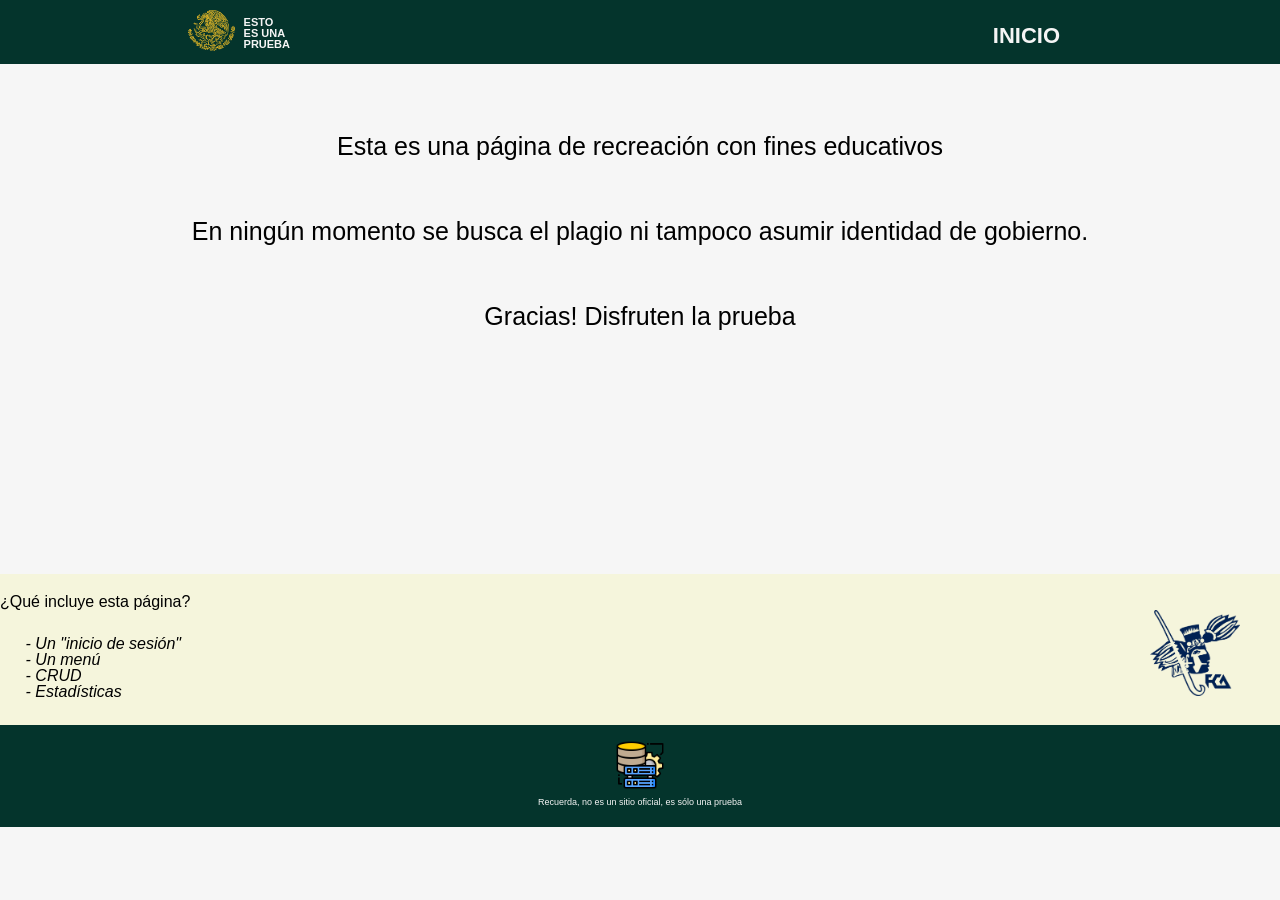
<file: index.html>
<!DOCTYPE html>

<html lang = "es">

    <head>

        <meta charset="UTF-8">
        <meta name="viewport" content="width=device-width">

        <title>Sistema de gestión de bancos</title>

        <link rel="stylesheet" href="reset.css">
        <link rel="stylesheet" href="style_menu.css">
        
    </head>

    <body>

        <header>
            <div class="caja2">
                <h1><img id="aguila" src="images/aguila.png"></h1>
                <nav>
                    <ul>
                        <li id="sistema2">Esto es una prueba</li>
                        <li><a href="menu.html">Inicio</a></li>
                    </ul>
                </nav>
            </div>
        </header>

        <main>

            <section class="principio">

                <p>Esta es una página de recreación con fines <strong>educativos</strong></p>

                <p>En ningún momento se busca el plagio ni tampoco asumir identidad de gobierno.</p>

                <p>Gracias! Disfruten la prueba</p>
            </section>

            <div class="diferencias-contenido">

                <h2>¿Qué incluye esta página? </h2>

                <ul class="diferencias-lista">
                    <li>- Un "inicio de sesión"</li>
                    <li>- Un menú</li>
                    <li>- CRUD</li>
                    <li>- Estadísticas</li>
                </ul>


                <img src="images/fca.png" class = "fca">

            </div>
        </main>

        <footer>
            <img class="final" src="images/admin.png">
            <p class="recordatorio">Recuerda, no es un sitio oficial, es sólo una prueba</p>
        </footer>
    </body>
</html>
</file>
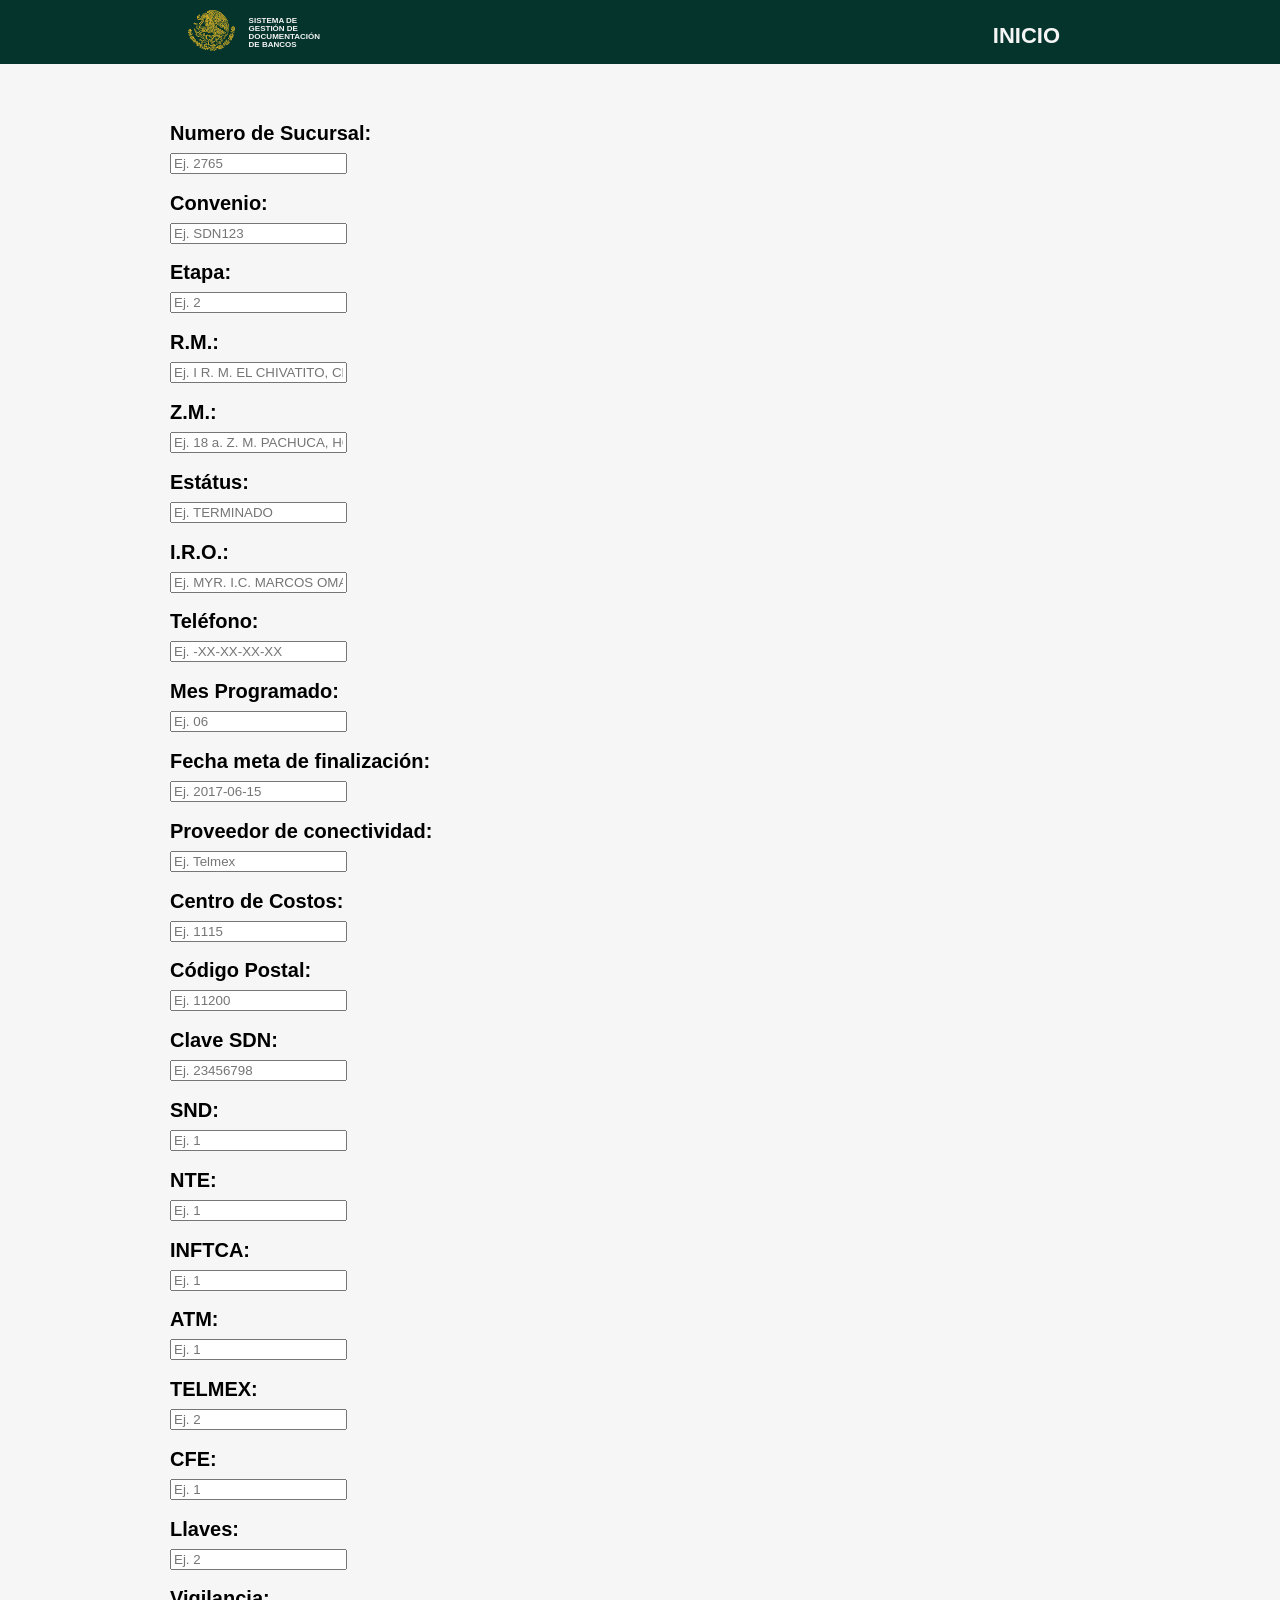
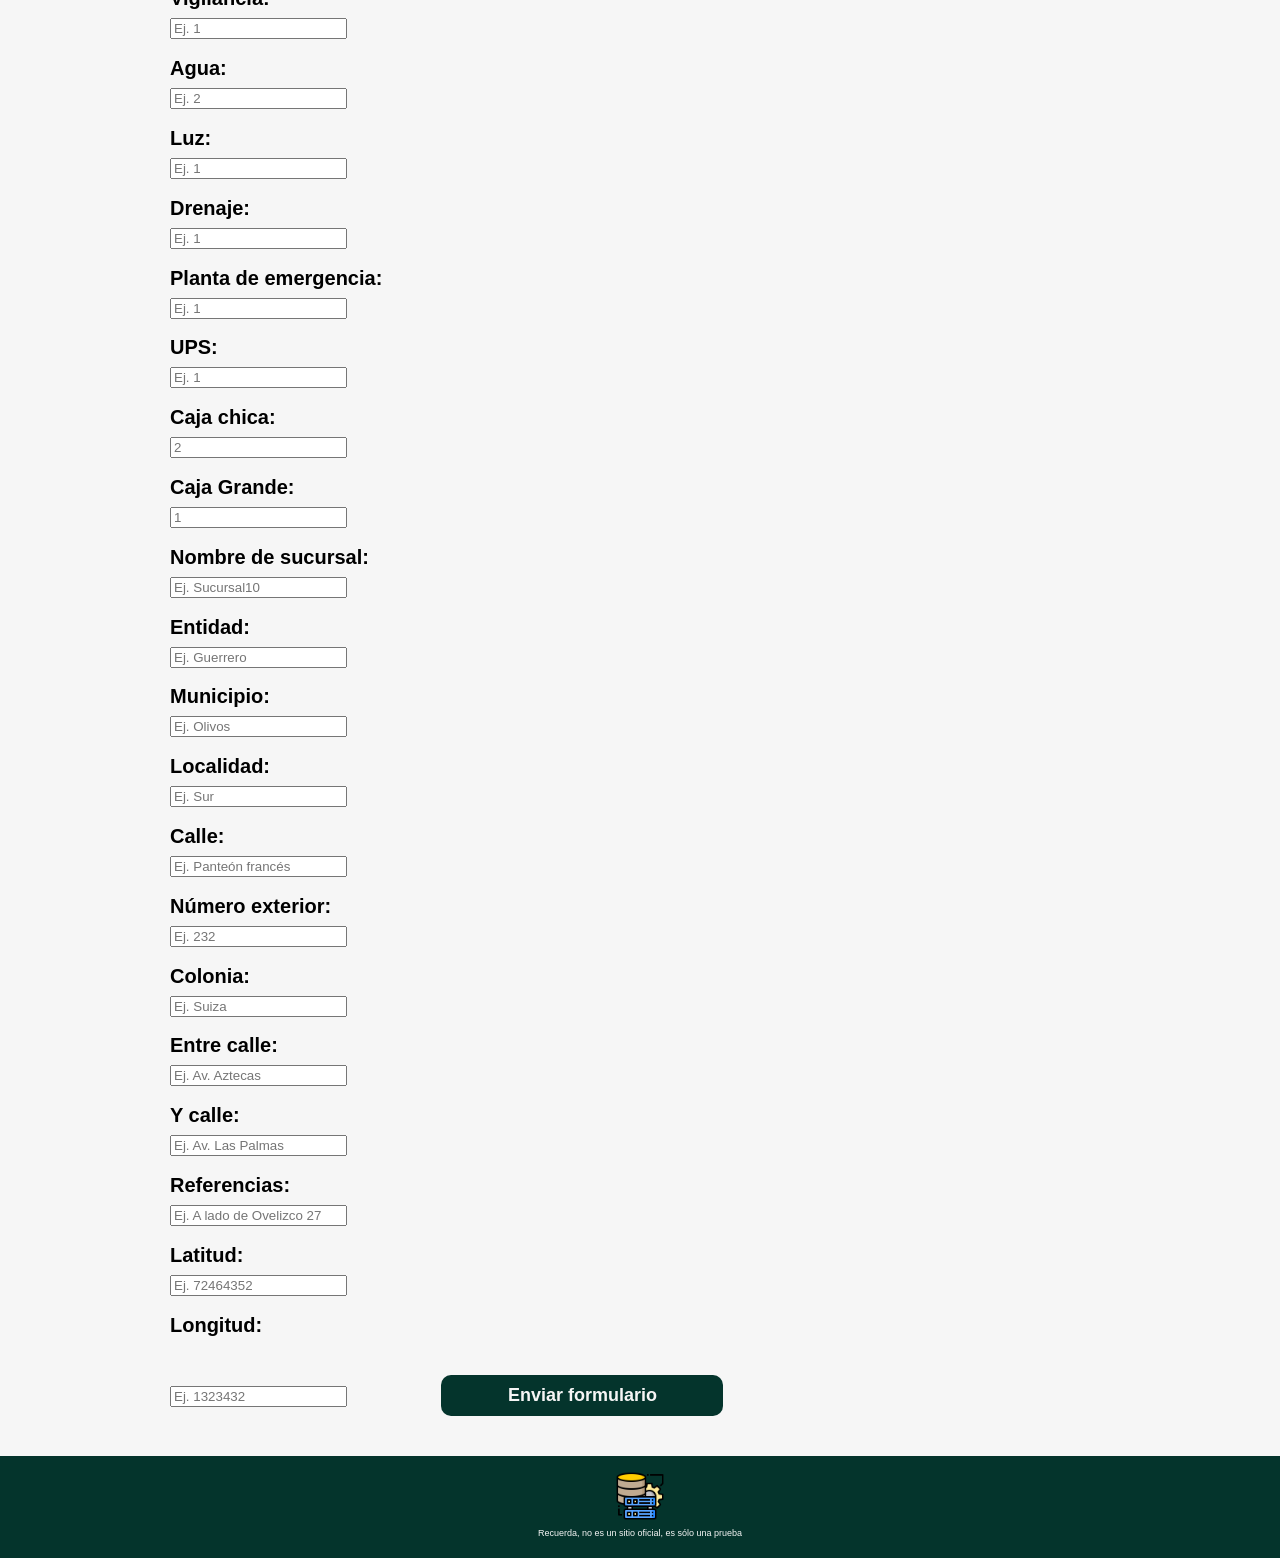
<file: formulario_insert.html>
<!DOCTYPE html>

<html>

<head>
    <meta charset="UTF-8">
    <meta name="viewport" content="width=device-width">
    <title>Insertar</title>
    <link rel="stylesheet" href="reset.css">
    <link rel = "stylesheet" href="style_menu.css">


</head>

<body>
    <header>
        <div class="caja">
            <h1><img id="aguila" src="images/aguila.png" alt="Escudo de México"></h1>
            <nav>
                <ul>
                    <li id="sistema">Sistema de Gestión de Documentación de Bancos</li>
                    <li><a href="menu.html">Inicio</a></li>
                </ul>
            </nav>
        </div>
    </header>

    <main class="main_soporte">
        <form action="Insert.php" method="POST">
            <label>Numero de Sucursal: </label>
            <input type="text" name="noSucursal" required placeholder="Ej. 2765">

            <label>Convenio: </label>
            <input type="text" name="convenio" required placeholder="Ej. SDN123">

            <label>Etapa: </label>
            <input type="text" name="etapa" required placeholder="Ej. 2">

            <label>R.M.: </label>
            <input type="text" name="rm" required placeholder="Ej. I R. M. EL CHIVATITO, CD. MEXICO">

            <label>Z.M.: </label>
            <input type="text" name="zm" required placeholder="Ej. 18 a. Z. M. PACHUCA, HGO.">

            <label>Estátus: </label>
            <input type="text" name="estatus" required placeholder="Ej. TERMINADO">

            <label>I.R.O.: </label>
            <input type="text" name="iro" required placeholder="Ej. MYR. I.C. MARCOS OMAR RAMIREZ GUADO">

            <label>Teléfono: </label>
            <input type="text" name="tel" required placeholder="Ej. -XX-XX-XX-XX">

            <label>Mes Programado: </label>
            <input type="text" name="mesProgramado" required placeholder="Ej. 06">

            <label>Fecha meta de finalización: </label>
            <input type="text" name="mesTerminado" required placeholder="Ej. 2017-06-15">

            <label>Proveedor de conectividad: </label>
            <input type="text" name="proveedorConect" required placeholder="Ej. Telmex">

            <label>Centro de Costos: </label>
            <input type="text" name="centroCostos" required placeholder="Ej. 1115">

            <label>Código Postal: </label>
            <input type="text" name="cp" required placeholder="Ej. 11200">

            <label>Clave SDN: </label>
            <input type="text" name="claveSDN" required placeholder="Ej. 23456798">

            <label>SND: </label>
            <input type="text" name="snd" required placeholder="Ej. 1">

            <label>NTE: </label>
            <input type="text" name="nte" required placeholder="Ej. 1">

            <label>INFTCA: </label>
            <input type="text" name="inftca" required placeholder="Ej. 1">

            <label>ATM: </label>
            <input type="text" name="atm" required placeholder="Ej. 1">

            <label>TELMEX: </label>
            <input type="text" name="telmex" required placeholder="Ej. 2">

            <label>CFE: </label>
            <input type="text" name="cfe" required placeholder="Ej. 1">

            <label>Llaves: </label>
            <input type="text" name="llaves" required placeholder="Ej. 2">

            <label>Vigilancia: </label>
            <input type="text" name="vigilancia" required placeholder="Ej. 1">

            <label>Agua: </label>
            <input type="text" name="agua" required placeholder="Ej. 2">

            <label>Luz: </label>
            <input type="text" name="luz" required placeholder="Ej. 1">

            <label>Drenaje: </label>
            <input type="text" name="drenaje" required placeholder="Ej. 1">

            <label>Planta de emergencia: </label>
            <input type="text" name="plantaEmergencia" required placeholder="Ej. 1">

            <label>UPS: </label>
            <input type="text" name="ups" required placeholder="Ej. 1">

            <label>Caja chica: </label>
            <input type="text" name="cajaChica" required placeholder="2">

            <label>Caja Grande: </label>
            <input type="text" name="cajaGrande" required placeholder="1">

            <label>Nombre de sucursal: </label>
            <input type="text" name="nombreSucursal" required placeholder="Ej. Sucursal10">

            <label>Entidad: </label>
            <input type="text" name="entidad" required placeholder="Ej. Guerrero">

            <label>Municipio: </label>
            <input type="text" name="municipio" required placeholder="Ej. Olivos">

            <label>Localidad: </label>
            <input type="text" name="localidad" required placeholder="Ej. Sur">

            <label>Calle: </label>
            <input type="text" name="calle" required placeholder="Ej. Panteón francés">

            <label>Número exterior: </label>
            <input type="text" name="noExterior" required placeholder="Ej. 232">

            <label>Colonia: </label>
            <input type="text" name="colonia" required placeholder="Ej. Suiza">

            <label>Entre calle: </label>
            <input type="text" name="entreCalle" required placeholder="Ej. Av. Aztecas">

            <label>Y calle: </label>
            <input type="text" name="yCalle" required placeholder="Ej. Av. Las Palmas">

            <label>Referencias: </label>
            <input type="text" name="referencias" required placeholder="Ej. A lado de Ovelizco 27">

            <label>Latitud: </label>
            <input type="text" name="latitud" required placeholder="Ej. 72464352">

            <label>Longitud: </label>
            <input type="text" name="longitud" required placeholder="Ej. 1323432">

           

            <input type="submit" value="Enviar formulario" class="enviar">

        </form>

       
    </main>

    <footer>
        <img class="final" src="images/admin.png">
        <p class="recordatorio">Recuerda, no es un sitio oficial, es sólo una prueba</p>
    </footer>

</body>

</html>
</file>
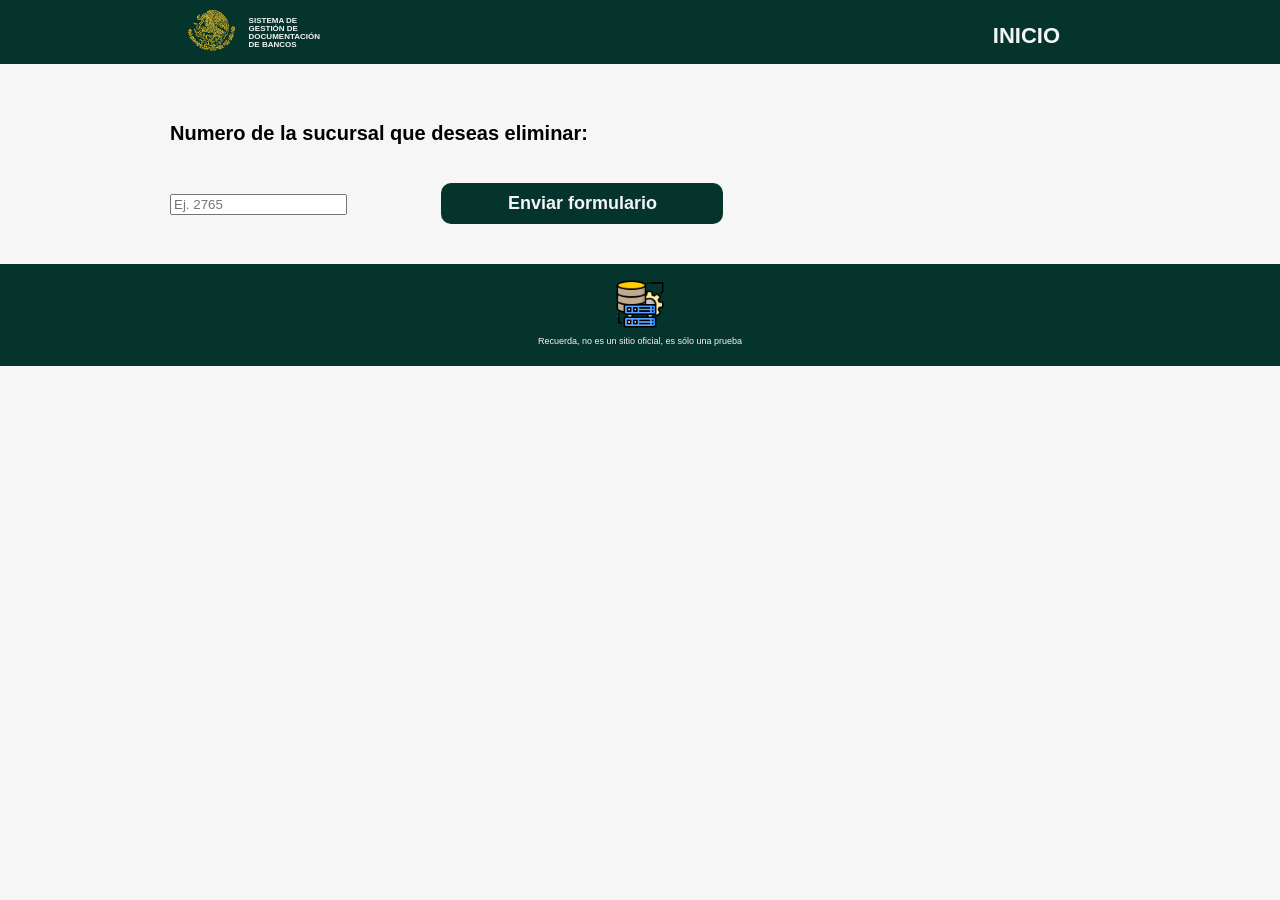
<file: index_delete.html>
<!DOCTYPE html>

<html>

<head>
    <meta charset="UTF-8">
    <meta name="viewport" content="width=device-width">
    <title>Eliminar</title>
    <link rel="stylesheet" href="reset.css">
    <link rel = "stylesheet" href="style_menu.css">


</head>

<body>
    <header>
        <div class="caja">
            <h1><img id="aguila" src="images/aguila.png" alt="Escudo de México"></h1>
            <nav>
                <ul>
                    <li id="sistema">Sistema de Gestión de Documentación de Bancos</li>
                    <li><a href="menu.html">Inicio</a></li>
                </ul>
            </nav>
        </div>
    </header>

    <main class="main_soporte">
        <form action="Delete.php" method="POST">
            <label>Numero de la sucursal que deseas eliminar: </label>
            <input type="text" name="noSucursal" required placeholder="Ej. 2765">

           

            <input type="submit" value="Enviar formulario" class="enviar">

        </form>

       
    </main>

    <footer>
        <img class="final" src="images/admin.png">
        <p class="recordatorio">Recuerda, no es un sitio oficial, es sólo una prueba</p>
    </footer>

</body>

</html>
</file>
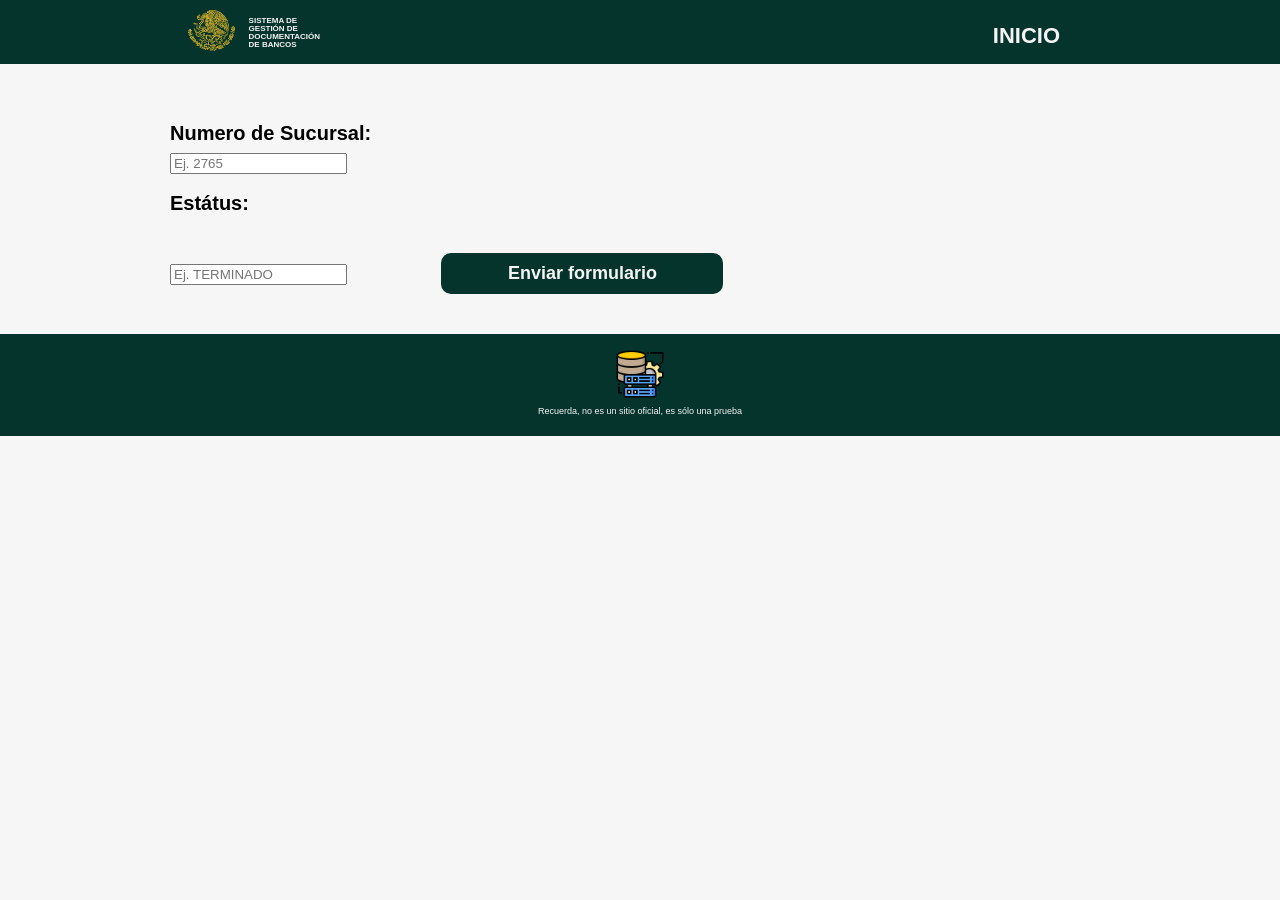
<file: index_Estatus.html>
<!DOCTYPE html>

<html>

<head>
    <meta charset="UTF-8">
    <meta name="viewport" content="width=device-width">
    <title>Insertar</title>
    <link rel="stylesheet" href="reset.css">
    <link rel = "stylesheet" href="style_menu.css">


</head>

<body>
    <header>
        <div class="caja">
            <h1><img id="aguila" src="images/aguila.png" alt="Escudo de México"></h1>
            <nav>
                <ul>
                    <li id="sistema">Sistema de Gestión de Documentación de Bancos</li>
                    <li><a href="menu.html">Inicio</a></li>
                </ul>
            </nav>
        </div>
    </header>

    <main class="main_soporte">
        <form action="Update2.php" method="POST">
            <label>Numero de Sucursal: </label>
            <input type="text" name="noSucursal" required placeholder="Ej. 2765">

            <label>Estátus: </label>
            <input type="text" name="estatus" required placeholder="Ej. TERMINADO">

          
            <input type="submit" value="Enviar formulario" class="enviar">

        </form>

       
    </main>

    <footer>
        <img class="final" src="images/admin.png">
        <p class="recordatorio">Recuerda, no es un sitio oficial, es sólo una prueba</p>
    </footer>

</body>

</html>
</file>
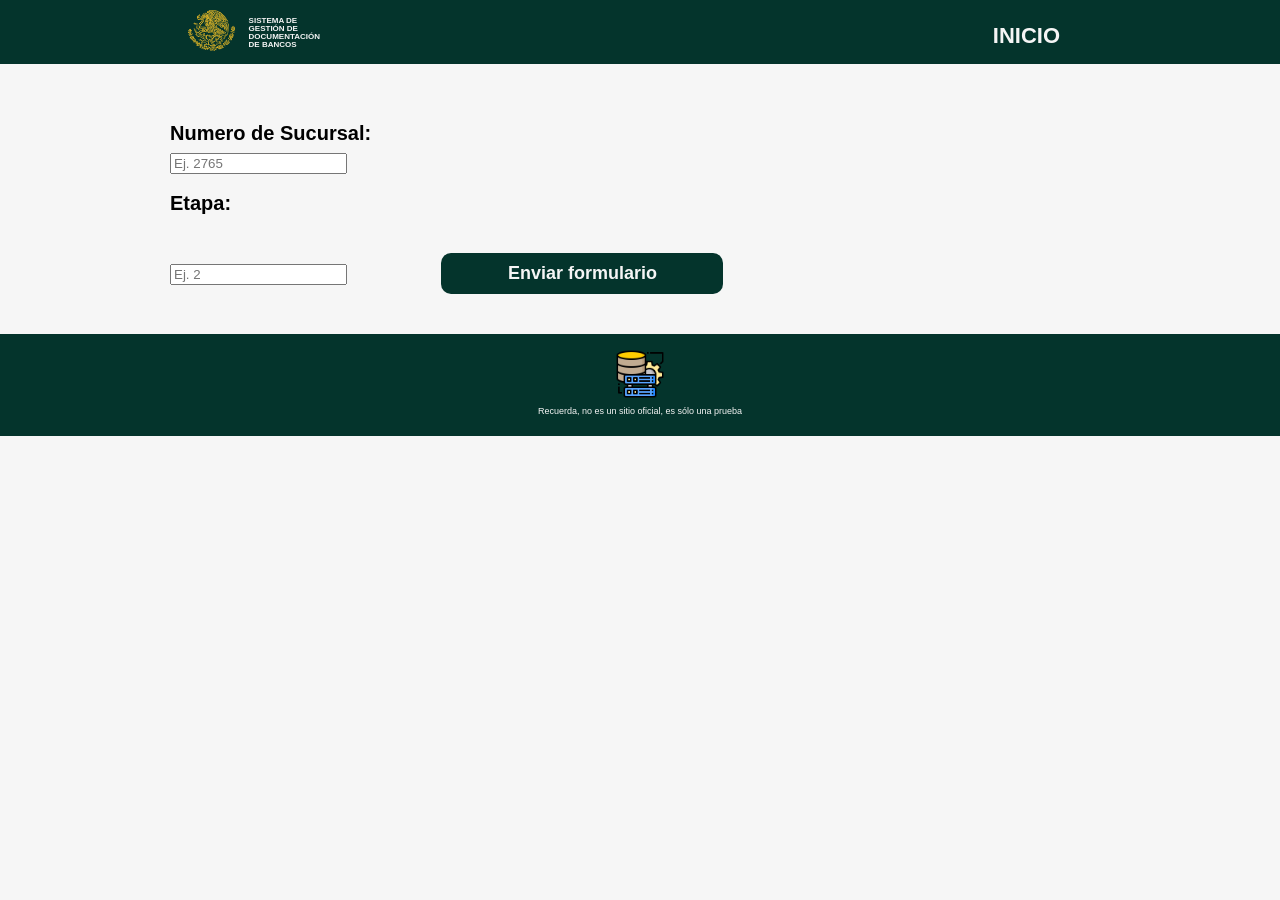
<file: index_Etapa.html>
<!DOCTYPE html>

<html>

<head>
    <meta charset="UTF-8">
    <meta name="viewport" content="width=device-width">
    <title>Insertar</title>
    <link rel="stylesheet" href="reset.css">
    <link rel = "stylesheet" href="style_menu.css">


</head>

<body>
    <header>
        <div class="caja">
            <h1><img id="aguila" src="images/aguila.png" alt="Escudo de México"></h1>
            <nav>
                <ul>
                    <li id="sistema">Sistema de Gestión de Documentación de Bancos</li>
                    <li><a href="menu.html">Inicio</a></li>
                </ul>
            </nav>
        </div>
    </header>

    <main class="main_soporte">
        <form action="Update.php" method="POST">
            <label>Numero de Sucursal: </label>
            <input type="text" name="noSucursal" required placeholder="Ej. 2765">

            <label>Etapa: </label>
            <input type="text" name="etapa" required placeholder="Ej. 2">

          
            <input type="submit" value="Enviar formulario" class="enviar">

        </form>

       
    </main>

    <footer>
        <img class="final" src="images/admin.png">
        <p class="recordatorio">Recuerda, no es un sitio oficial, es sólo una prueba</p>
    </footer>

</body>

</html>
</file>
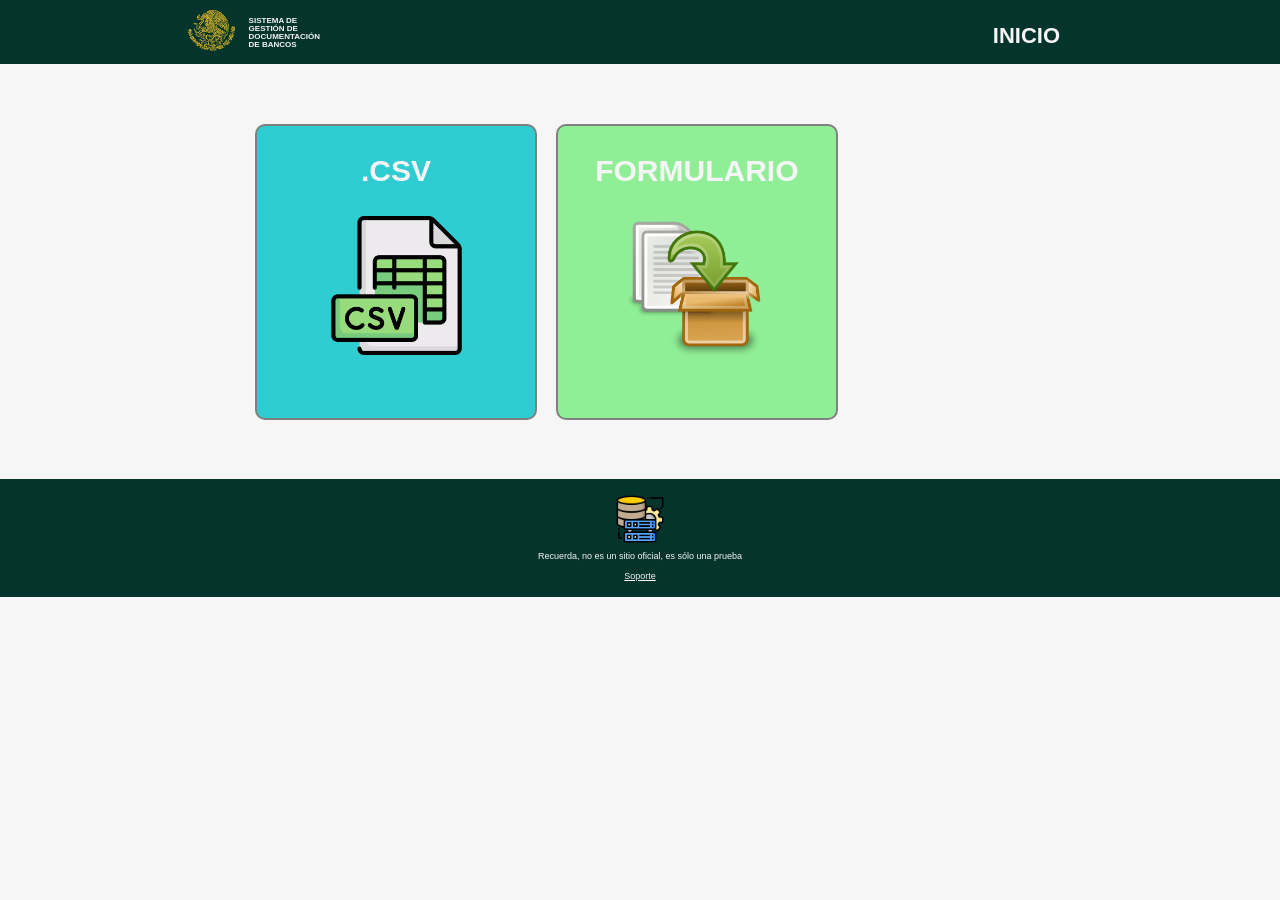
<file: index_insert.html>
<!DOCTYPE html>

<html>

<head>
    <meta charset="UTF-8">
    <meta name="viewport" content="width=device-width">
    <title>Menú del sistema</title>
    <link rel="stylesheet" href="reset.css">
    <link rel = "stylesheet" href="style_menu.css">


</head>

<body>
    <header>
        <div class="caja">
            <h1><img id="aguila" src="images/aguila.png"></h1>
            <nav>
                <ul>
                    <li id="sistema">Sistema de Gestión de Documentación de Bancos</li>
                    <li><a href="menu.html">Inicio</a></li>
                </ul>
            </nav>
        </div>
    </header>

    <main>
        
        <ul class="productos">

        <li class="primero">
            <h2><a href="csv/index.php">.CSV</a></h2>
            <img class="tamanio" src="images/csv.png">
            <p></p>
        </li>

        <li class="segundo">
            <h2><a href="formulario_insert.html">Formulario</a></h2>
            <img class="tamanio" src="images/inserta.png">
        </li>

        </ul>
    </main>

    <footer>
        <img class="final" src="images/admin.png">
        <p class="recordatorio">Recuerda, no es un sitio oficial, es sólo una prueba</p>
        <p><a href="soporte.html" class="recordatorio">Soporte</a></p>

    </footer>

</body>

</html>
</file>
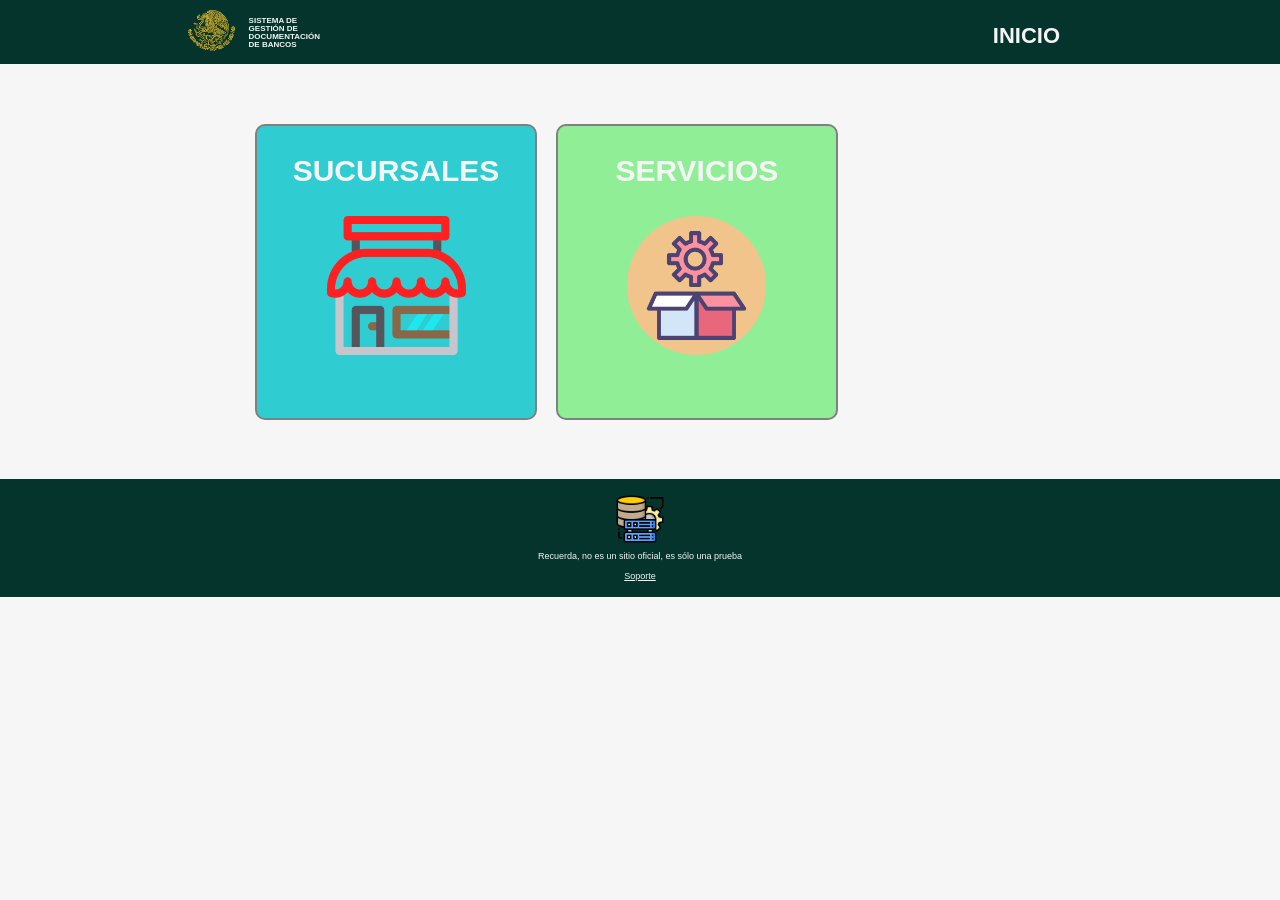
<file: index_presentar.html>
<!DOCTYPE html>

<html>

<head>
    <meta charset="UTF-8">
    <meta name="viewport" content="width=device-width">
    <title>Menú del sistema</title>
    <link rel="stylesheet" href="reset.css">
    <link rel = "stylesheet" href="style_menu.css">


</head>

<body>
    <header>
        <div class="caja">
            <h1><img id="aguila" src="images/aguila.png"></h1>
            <nav>
                <ul>
                    <li id="sistema">Sistema de Gestión de Documentación de Bancos</li>
                    <li><a href="menu.html">Inicio</a></li>
                </ul>
            </nav>
        </div>
    </header>

    <main>
        
        <ul class="productos">

        <li class="primero">
            <h2><a href="pdf2/pdf.php">Sucursales</a></h2>
            <img class="tamanio" src="images/sucursal.png">
            <p></p>
        </li>

        <li class="segundo">
            <h2><a href="pdf2/pdf2.php">Servicios</a></h2>
            <img class="tamanio" src="images/servicios.png">
        </li>

        </ul>
    </main>

    <footer>
        <img class="final" src="images/admin.png">
        <p class="recordatorio">Recuerda, no es un sitio oficial, es sólo una prueba</p>
        <p><a href="soporte.html" class="recordatorio">Soporte</a></p>

    </footer>

</body>

</html>
</file>
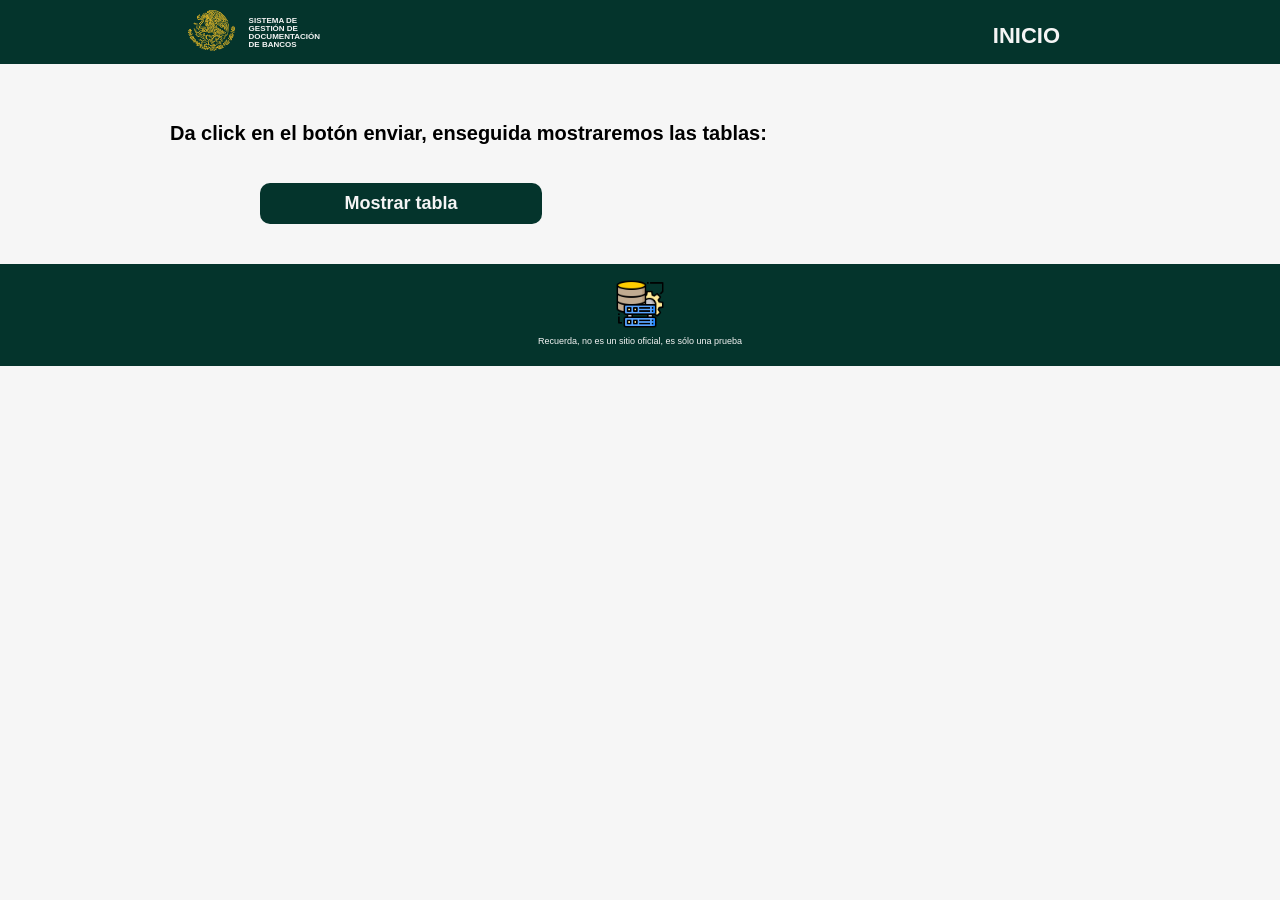
<file: index_select.html>
<!DOCTYPE html>

<html>

<head>
    <meta charset="UTF-8">
    <meta name="viewport" content="width=device-width">
    <title>Mirar</title>
    <link rel="stylesheet" href="reset.css">
    <link rel = "stylesheet" href="style_menu.css">


</head>

<body>
    <header>
        <div class="caja">
            <h1><img id="aguila" src="images/aguila.png" alt="Escudo de México"></h1>
            <nav>
                <ul>
                    <li id="sistema">Sistema de Gestión de Documentación de Bancos</li>
                    <li><a href="menu.html">Inicio</a></li>
                </ul>
            </nav>
        </div>
    </header>

    <main class="main_soporte">
        <form action="Select.php" method="POST">
            
            <label>Da click en el botón enviar, enseguida mostraremos las tablas: </label>
            

            <input type="submit" value="Mostrar tabla" class="enviar">

        </form>

       
    </main>

    <footer>
        <img class="final" src="images/admin.png">
        <p class="recordatorio">Recuerda, no es un sitio oficial, es sólo una prueba</p>
    </footer>

</body>

</html>
</file>
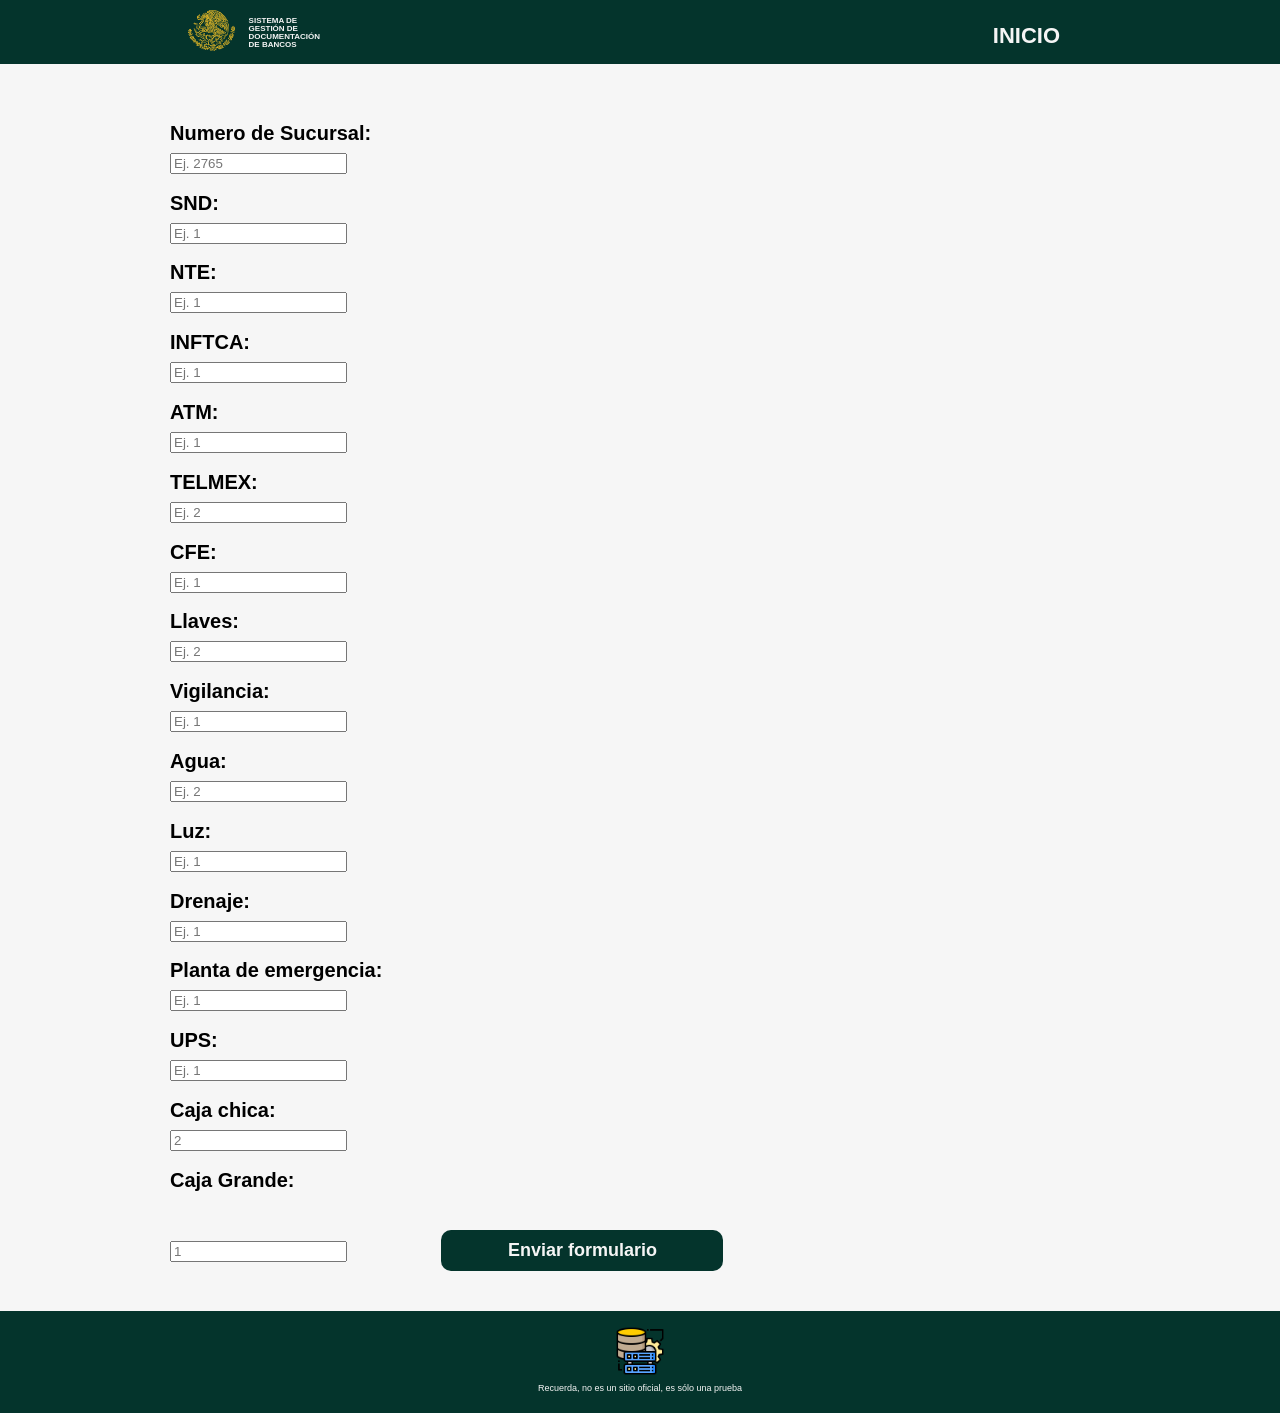
<file: index_Servicios.html>
<!DOCTYPE html>

<html>

<head>
    <meta charset="UTF-8">
    <meta name="viewport" content="width=device-width">
    <title>Insertar</title>
    <link rel="stylesheet" href="reset.css">
    <link rel = "stylesheet" href="style_menu.css">


</head>

<body>
    <header>
        <div class="caja">
            <h1><img id="aguila" src="images/aguila.png" alt="Escudo de México"></h1>
            <nav>
                <ul>
                    <li id="sistema">Sistema de Gestión de Documentación de Bancos</li>
                    <li><a href="menu.html">Inicio</a></li>
                </ul>
            </nav>
        </div>
    </header>

    <main class="main_soporte">
        <form action="Update3.php" method="POST">
            <label>Numero de Sucursal: </label>
            <input type="text" name="noSucursal" required placeholder="Ej. 2765">

            <label>SND: </label>
            <input type="text" name="snd" required placeholder="Ej. 1">

            <label>NTE: </label>
            <input type="text" name="nte" required placeholder="Ej. 1">

            <label>INFTCA: </label>
            <input type="text" name="inftca" required placeholder="Ej. 1">

            <label>ATM: </label>
            <input type="text" name="atm" required placeholder="Ej. 1">

            <label>TELMEX: </label>
            <input type="text" name="telmex" required placeholder="Ej. 2">

            <label>CFE: </label>
            <input type="text" name="cfe" required placeholder="Ej. 1">

            <label>Llaves: </label>
            <input type="text" name="llaves" required placeholder="Ej. 2">

            <label>Vigilancia: </label>
            <input type="text" name="vigilancia" required placeholder="Ej. 1">

            <label>Agua: </label>
            <input type="text" name="agua" required placeholder="Ej. 2">

            <label>Luz: </label>
            <input type="text" name="luz" required placeholder="Ej. 1">

            <label>Drenaje: </label>
            <input type="text" name="drenaje" required placeholder="Ej. 1">

            <label>Planta de emergencia: </label>
            <input type="text" name="plantaEmergencia" required placeholder="Ej. 1">

            <label>UPS: </label>
            <input type="text" name="ups" required placeholder="Ej. 1">

            <label>Caja chica: </label>
            <input type="text" name="cajaChica" required placeholder="2">

            <label>Caja Grande: </label>
            <input type="text" name="cajaGrande" required placeholder="1">

            <input type="submit" value="Enviar formulario" class="enviar">

        </form>

       
    </main>

    <footer>
        <img class="final" src="images/admin.png">
        <p class="recordatorio">Recuerda, no es un sitio oficial, es sólo una prueba</p>
    </footer>

</body>

</html>
</file>
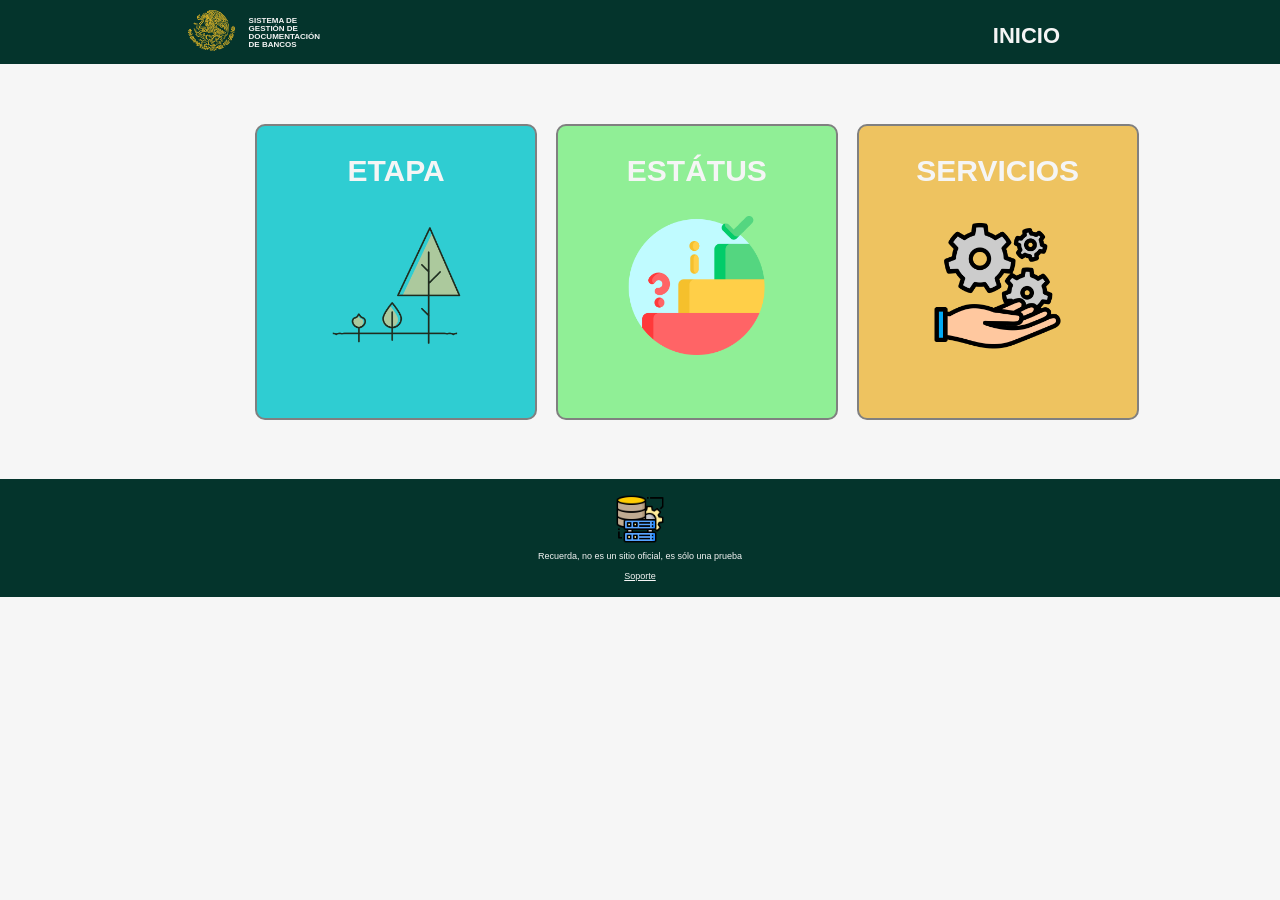
<file: index_update.html>
<!DOCTYPE html>

<html>

<head>
    <meta charset="UTF-8">
    <meta name="viewport" content="width=device-width">
    <title>Menú del sistema</title>
    <link rel="stylesheet" href="reset.css">
    <link rel = "stylesheet" href="style_menu.css">


</head>

<body>
    <header>
        <div class="caja">
            <h1><img id="aguila" src="images/aguila.png"></h1>
            <nav>
                <ul>
                    <li id="sistema">Sistema de Gestión de Documentación de Bancos</li>
                    <li><a href="menu.html">Inicio</a></li>
                </ul>
            </nav>
        </div>
    </header>

    <main>
        
        <ul class="productos">

        <li class="primero">
            <h2><a href="index_Etapa.html">Etapa</a></h2>
            <img class="tamanio" src="images/arbol.png">
            <p></p>
        </li>

        <li class="segundo">
            <h2><a href="index_Estatus.html">Estátus</a></h2>
            <img class="tamanio" src="images/estatus.png">
        </li>

        <li class="tercero">
            <h2><a href="index_Servicios.html">Servicios</a></h2>
            <img class="tamanio" src="images/servicio.png">
        </li>

       

        </ul>
    </main>

    <footer>
        <img class="final" src="images/admin.png">
        <p class="recordatorio">Recuerda, no es un sitio oficial, es sólo una prueba</p>
        <p><a href="soporte.html" class="recordatorio">Soporte</a></p>

    </footer>

</body>

</html>
</file>
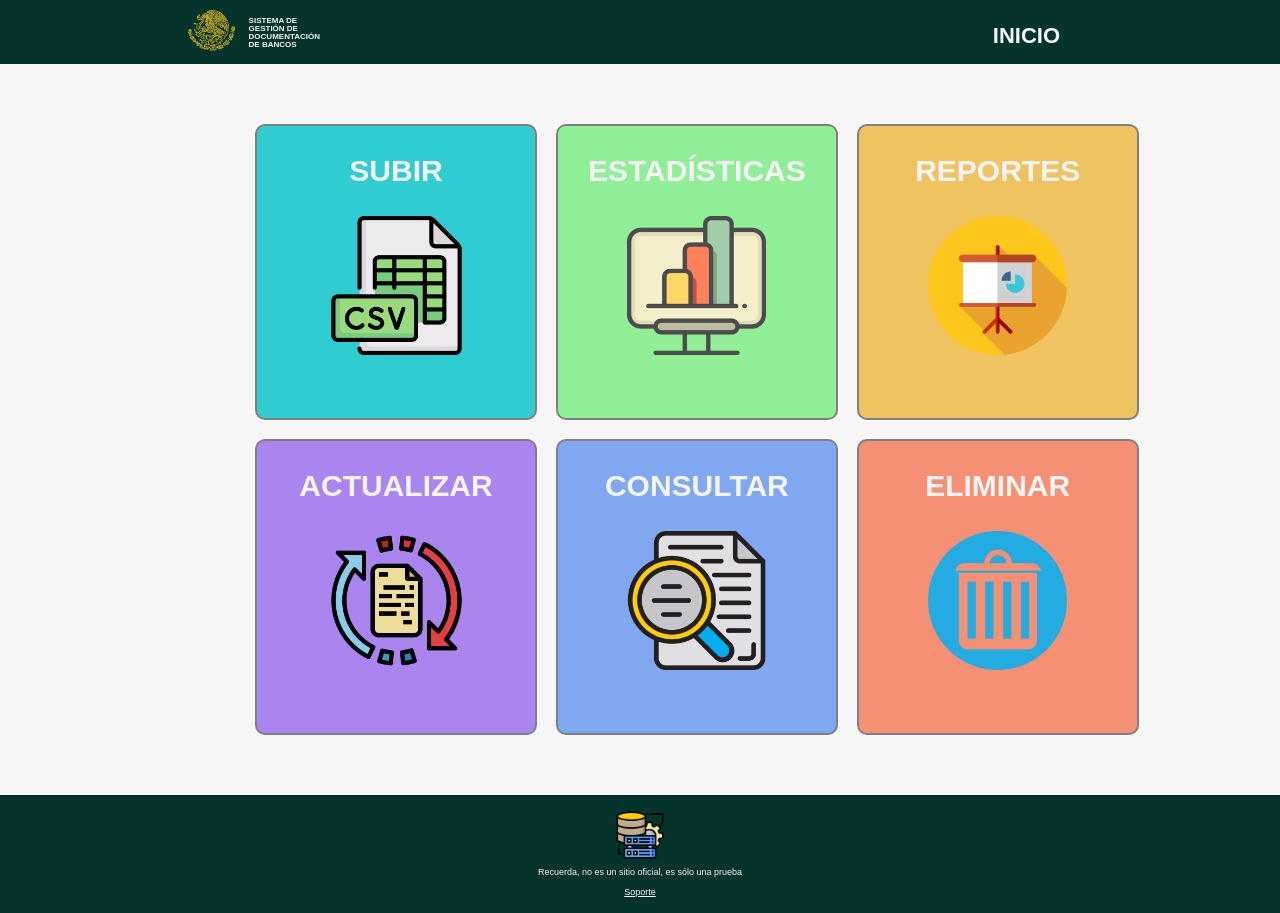
<file: menu.html>
<!DOCTYPE html>

<html>

<head>
    <meta charset="UTF-8">
    <meta name="viewport" content="width=device-width">
    <title>Menú del sistema</title>
    <link rel="stylesheet" href="reset.css">
    <link rel = "stylesheet" href="style_menu.css">


</head>

<body>
    <header>
        <div class="caja">
            <h1><img id="aguila" src="images/aguila.png"></h1>
            <nav>
                <ul>
                    <li id="sistema">Sistema de Gestión de Documentación de Bancos</li>
                    <li><a href="index.html">Inicio</a></li>
                </ul>
            </nav>
        </div>
    </header>

    <main>
        <ul class="productos">

        <li class="primero">
            <h2><a href="index_insert.html">Subir</a></h2>
            <img class="tamanio" src="images/csv.png">
            <p></p>
        </li>

        <li class="segundo">
            <h2><a href="./ejercicio/grafico">Estadísticas</a></h2>
            <img class="tamanio" src="images/estadisticas.png">
        </li>

        <li class="tercero">
            <h2><a href="index_presentar.html">Reportes</a></h2>
            <img class="tamanio" src="images/presentar.png">
        </li>

        <li class="cuarto">
            <h2><a href="index_update.html">Actualizar</a></h2>
            <img class="tamanio" src="images/actualizar.png">
        </li>

        <li class="quinto">
            <h2><a href="index_select.html">Consultar</a></h2>
            <img class="tamanio" src="images/buscar2.png">
        </li>

        <li class="sexto">
            <h2><a href="index_delete.html">Eliminar</a></h2>
            <img class="tamanio" src="images/borrar.png">
        </li>

        </ul>
    </main>

    <footer>
        <img class="final" src="images/admin.png">
        <p class="recordatorio">Recuerda, no es un sitio oficial, es sólo una prueba</p>
        <p><a href="soporte.html" class="recordatorio">Soporte</a></p>

    </footer>

</body>

</html>
</file>
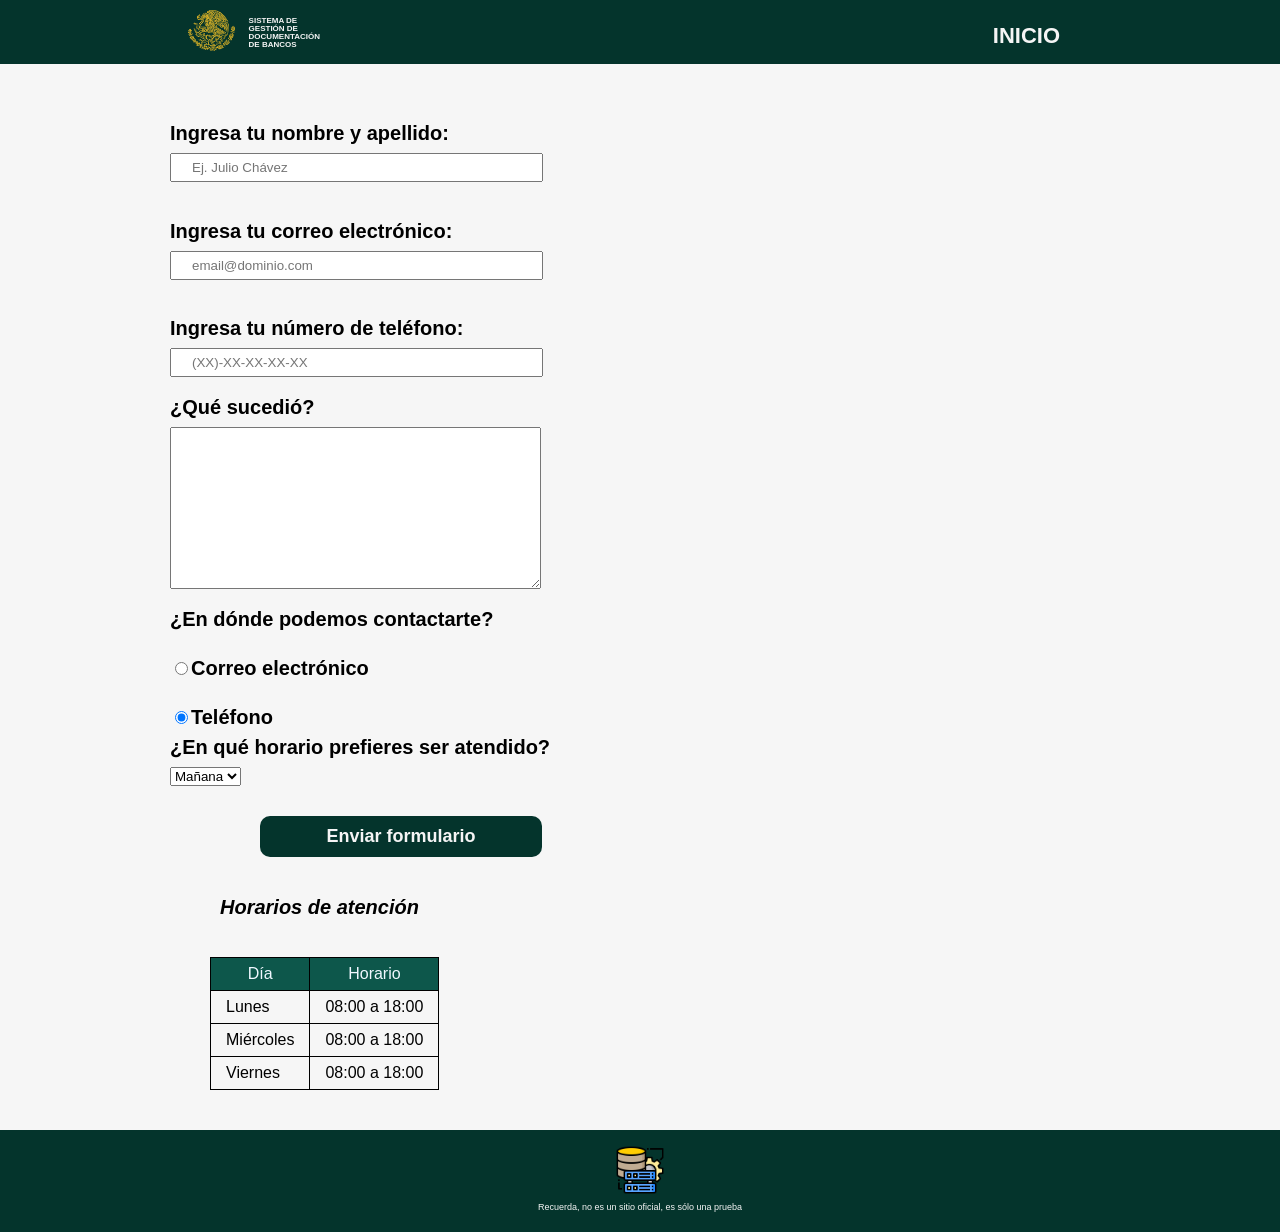
<file: soporte.html>
<!DOCTYPE html>

<html>

<head>
    <meta charset="UTF-8">
    <meta name="viewport" content="width=device-width">
    <title>Soporte</title>
    <link rel="stylesheet" href="reset.css">
    <link rel = "stylesheet" href="style_menu.css">


</head>

<body>
    <header>
        <div class="caja">
            <h1><img id="aguila" src="images/aguila.png" alt="Escudo de México"></h1>
            <nav>
                <ul>
                    <li id="sistema">Sistema de Gestión de Documentación de Bancos</li>
                    <li><a href="index.html">Inicio</a></li>
                </ul>
            </nav>
        </div>
    </header>

    <main class="main_soporte">
        <form>
            <label for="nombreApellido">Ingresa tu nombre y apellido:</label>
            <input type="text" id="nombreApellido" class="input-padron" required placeholder="Ej. Julio Chávez">

            <label for="correo">Ingresa tu correo electrónico:</label>
            <input type="email" id="correo" class="input-padron" required placeholder="email@dominio.com">

            <label for="telefono">Ingresa tu número de teléfono:</label>
            <input type="tel" id="telefono" class="input-padron" required placeholder="(XX)-XX-XX-XX-XX">

            <fieldset>
                <legend>¿Qué sucedió?</legend>
                <textarea cols="70" rows="10" id="mensaje" class="input-padron"></textarea>

                <legend>¿En dónde podemos contactarte?</legend>

                <label for="correo_email"><input type="radio" value="email" id="correo_email" >Correo electrónico</label>
                
                <label for="correo_telefono"><input type="radio" value="tel" id="correo_telefono" checked>Teléfono</label>
            </fieldset>

            <fieldset>

                <legend>¿En qué horario prefieres ser atendido?</legend>

                <select>
                    <option>Mañana</option>
                    <option>Tarde</option>
                    <option>Noche</option>
                </select>
                
            </fieldset>    


            <input type="submit" value="Enviar formulario" class="enviar ">


        </form>

        <label class="Horario">Horarios de atención</label>

        <table>
            
            <thead>
                <tr>
                    <th>Día</th>
                    <th>Horario</th>
                </tr>
            </thead>
        <tbody>
            <tr>
                <td>Lunes</td>
                <td>08:00 a 18:00</td>
            </tr>

            <tr>
                <td>Miércoles</td>
                <td>08:00 a 18:00</td>
            </tr>

            <tr>
                <td>Viernes</td>
                <td>08:00 a 18:00</td>
            </tr>
        </tbody>
        </table>
    </main>

    <footer>
        <img class="final" src="images/admin.png">
        <p class="recordatorio">Recuerda, no es un sitio oficial, es sólo una prueba</p>
    </footer>

</body>

</html>
</file>
<file: style_menu.css>
header{
    background-color: #04342C;
    padding: 10px 0;
}

body{
    font-family: "Montserrat", sans-serif;
    background-color: rgba(243, 232, 232, 0.931);
}

.caja{
    width: 940px;
    position: relative;
    margin: 0 auto;
}

#aguila{
    width: 5%;
    position: relative;
    left: 18px;
}

#sistema{
    position: absolute;
    top: -8px;
    right:740px;
    font-size: 8px;
}

nav{
    position: absolute;
    top: 15px;
    right:50px;
}

nav li{
    display: inline;
    text-transform: uppercase;
    color: whitesmoke;
    font-weight: bold;
    font-size: 22px;
    margin: 0 0 0 40px;
    
}

nav a{
    text-transform: uppercase;
    color: whitesmoke;
    font-weight: bold;
    font-size: 22px;
    text-decoration: none;
}

nav a:hover{
    color: lightgray;
}

.productos{
    width: 940px;
    margin: 0 auto;
    margin-left: 200px;
    padding: 50px;
    align-items: center;
}

.tamanio{
    width: 50%;
    padding: 30px;
}


.productos li{
    display: inline-block;
    text-align: center;
    width: 30%;
    vertical-align: top;
    margin: 1%;
    margin-top: 10px;
    margin-left: 5px;
    padding: 30px 0px;
    box-sizing: border-box;
    border: 2px solid gray;
    border-radius: 10px;   
}

.primero{
    background-color: #2FCDD2;
}

.segundo{
    background-color: #90EF96;
}

.tercero{
    background-color: #EEC360;
}

.cuarto{
    background-color: #AA85F0;
}

.quinto{
    background-color: #7FA8F0;
}

.sexto{
    background-color: #F59075;
}

.productos li:hover{
    border-color: rgb(36, 255, 36);
}

.productos li:active{
    border-color: #04342C;
}

.productos h2{
    color:whitesmoke;
    font-size: 30px;
    font-weight: bold;
    transition: .4s all;
}

.productos li:hover h2{
    font-size: 33px;
    color:azure;
}

.final{
    width: 4%;
}

footer{
    text-align: center;
    background-color: #04342C;
    padding: 15px;
}

.recordatorio{
    padding: 5px;
    font-size: 9px;
    color:whitesmoke;
}

.main_soporte{
    width: 940px;
    margin: 0 auto;
}

form {
    margin: 40px 0;
}

form label, form legend{
    display: block;
    font-weight: bold;
    font-size: 20px;
    margin: 0 0 10px;
}

.input-padron{
    display: block;
    margin: 0 0 20px;
    padding: 5px 20px;
    width: 35%;
}

.enviar{
    width: 30%;
    padding: 10px 0;
    font-size: 18px;
    font-weight: bold;
    color: whitesmoke;
    background-color: #04342C;
    margin-left: 90px;
    margin-top: 30px;
    border: none;
    border-radius: 10px;
    transition: 1s all;
    cursor: pointer;
}

.enviar:hover{
    background-color: #0d574b;
    transform: scale(1.03);
}

.enviar:active{
    background-color: black;
}


.Horario{
    padding: 50px;
    font-size: 20px;
    font-weight: bold;
    font-style: italic;
    text-align: center;
}

table{
    margin: 40px 40px;
}



thead{
    background-color: #0d574b;
    color:aliceblue;
}

td,th{
    border: 1px solid black;
    padding: 8px 15px;
}

/*Aquí comienza el inicio*/

body{
    background-color: rgba(245, 245, 245, 0.894);
}

#sistema2{
    position: absolute;
    top: -8px;
    right:770px;
    font-size: 11px;
}

.caja2{
    width: 940px;
    position: relative;
    margin: 0 auto;
}

.principio{
    font-size: 25px;
    text-align: center;
    padding: 40px;
    height: 430px;
}

.principio p{
    padding: 30px;
}


.diferencias-contenido{
    padding-top: 20px;
    background-color: beige;
}


.diferencias-lista{
    display: inline-block;
    vertical-align: top;
    width: 20%;
    margin-right: 65%;
    font-style: italic;
    padding: 2%;
}



.fca{
    width: 7%;
    float:right;
    margin-right: 40px;
}


.main_soporte label{

padding-top: 2%;
}


.primero a{
    text-transform: uppercase;
    color: whitesmoke;
    font-weight: bold;
    font-size: 30px;
    text-decoration: none;
}

.primero a:hover{
    color: lightgray;
}


.segundo a{
    text-transform: uppercase;
    color: whitesmoke;
    font-weight: bold;
    font-size: 30px;
    text-decoration: none;
}

.segundo a:hover{
    color: lightgray;
}

.tercero a{
    text-transform: uppercase;
    color: whitesmoke;
    font-weight: bold;
    font-size: 30px;
    text-decoration: none;
}

.tercero         a:hover{
    color: lightgray;
}

.cuarto a{
    text-transform: uppercase;
    color: whitesmoke;
    font-weight: bold;
    font-size: 30px;
    text-decoration: none;
}

.cuarto a:hover{
    color: lightgray;
}

.quinto a{
    text-transform: uppercase;
    color: whitesmoke;
    font-weight: bold;
    font-size: 30px;
    text-decoration: none;
}

.quinto a:hover{
    color: lightgray;
}

.sexto a{
    text-transform: uppercase;
    color: whitesmoke;
    font-weight: bold;
    font-size: 30px;
    text-decoration: none;
}

.sexto a:hover{
    color: lightgray;
}



@media screen and (max-width:480px) {
    .caja, .caja2, .principio, .diferencias-contenido, .diferencias-lista, .recordatorio{
        width: auto;
    }
}
</file>
